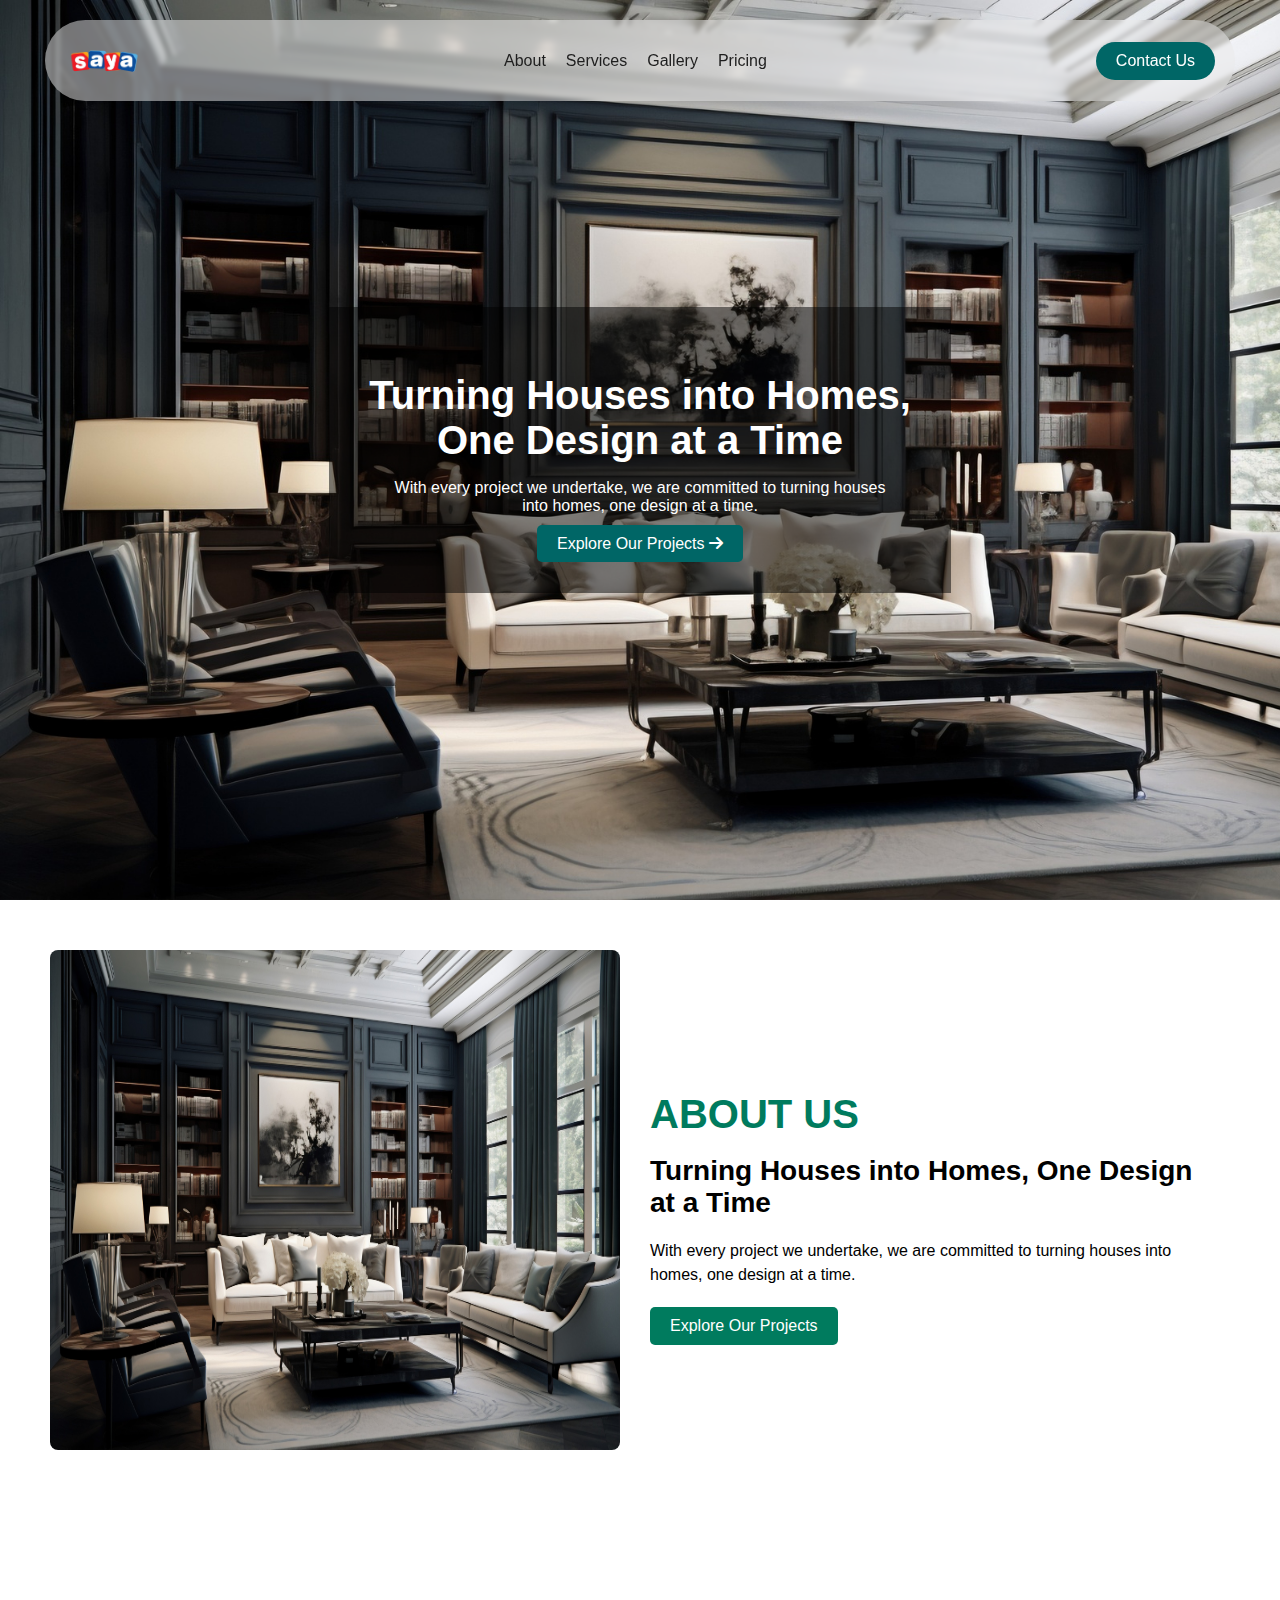
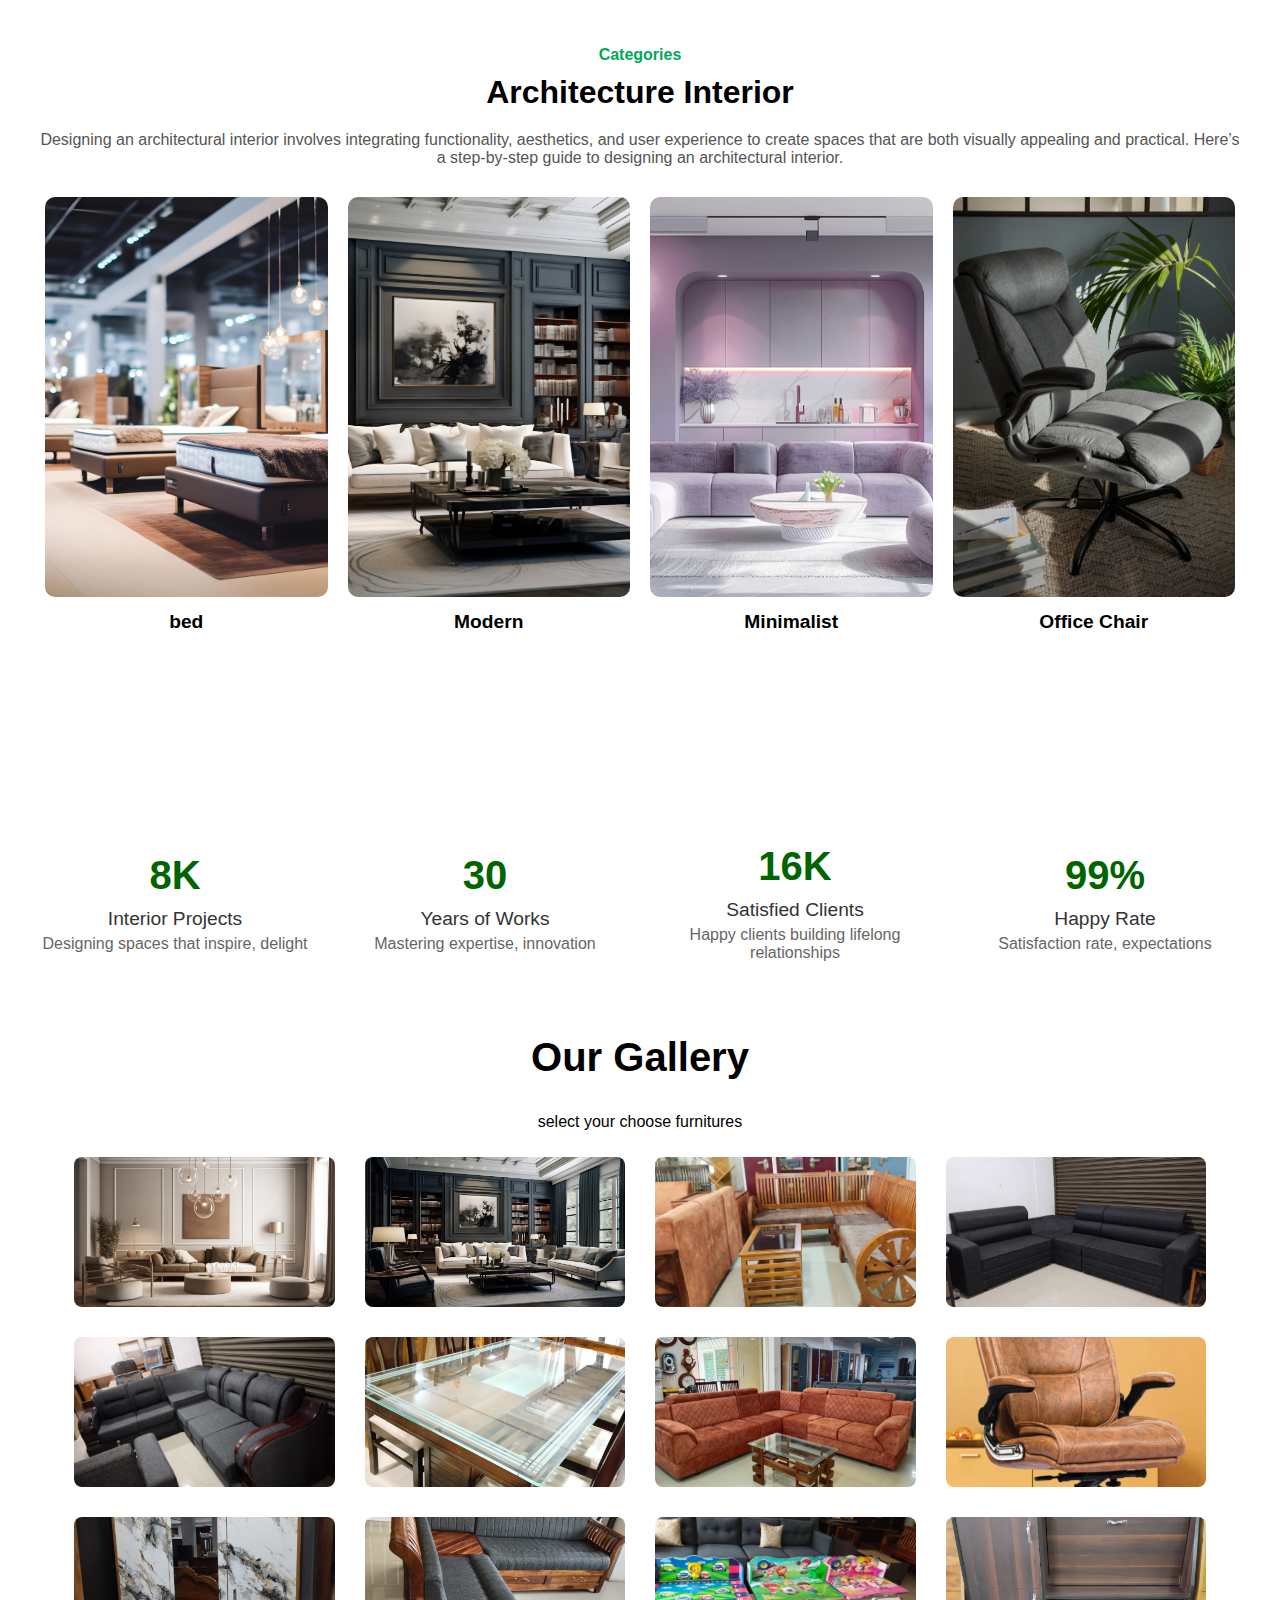
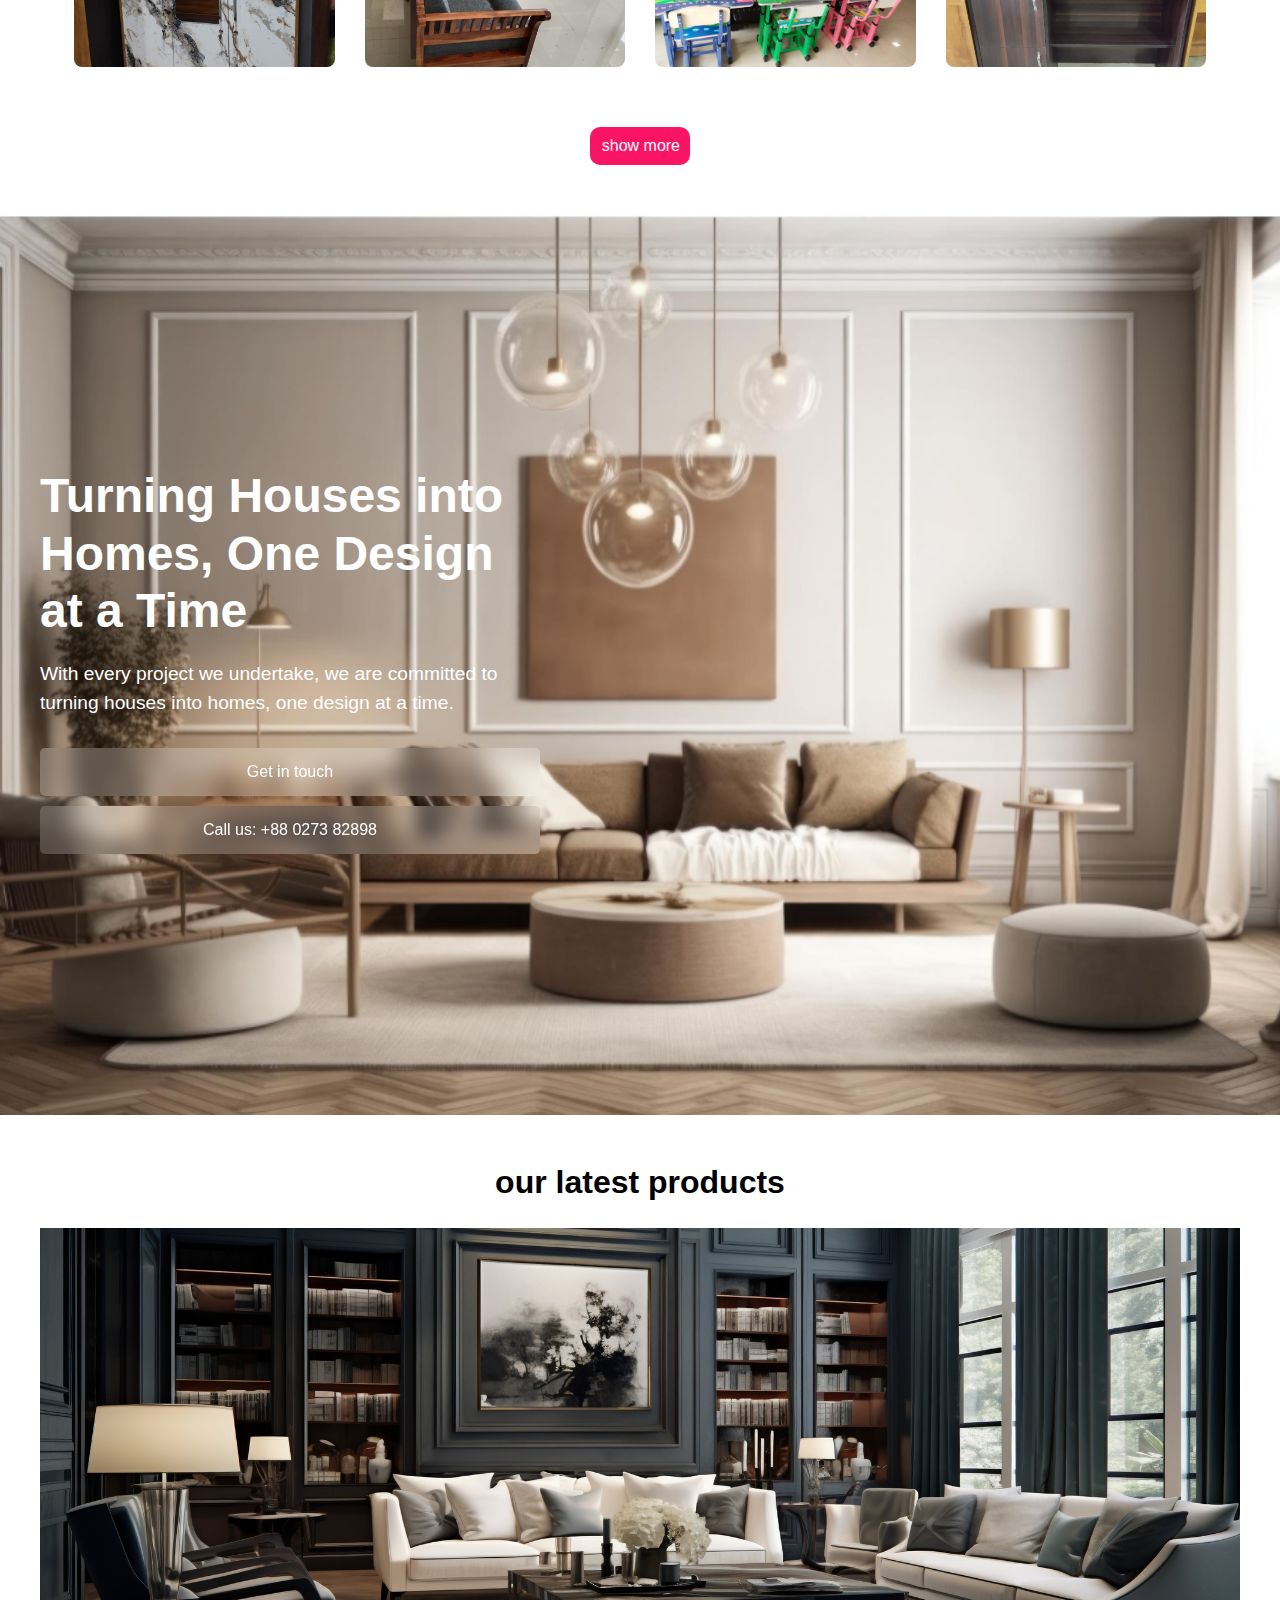
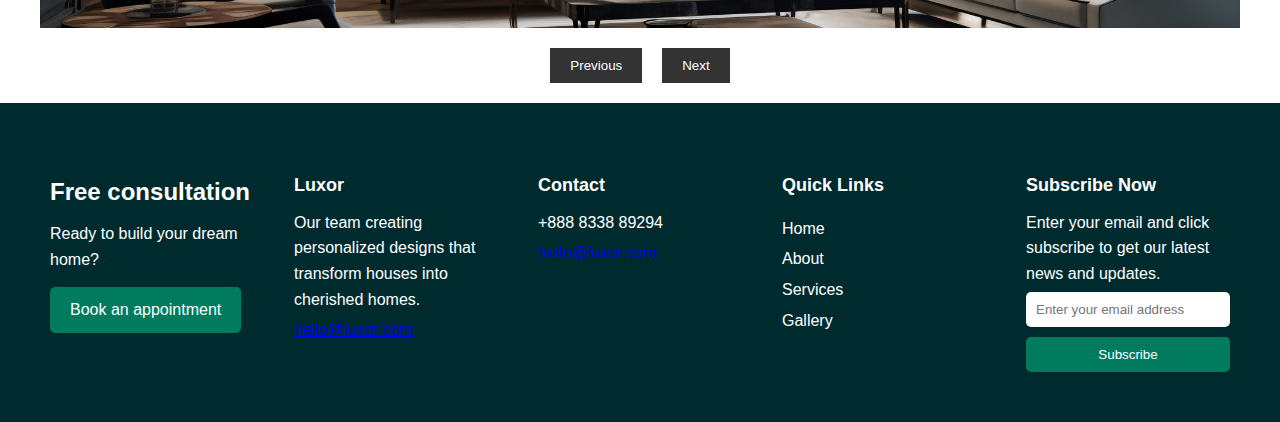
<file: index.html>
<!DOCTYPE html>
<html lang="en">
<head>
    <meta charset="UTF-8">
    <meta name="viewport" content="width=device-width, initial-scale=1.0">
    <title>saya furniture</title>
    <link rel="stylesheet" href="https://cdnjs.cloudflare.com/ajax/libs/font-awesome/6.0.0-beta3/css/all.min.css">

    <link rel="stylesheet" href="styles.css">
</head>
<body>

    <header class="header">
        <div class="header-logo">
            <img src="./images/sayalogo.png" alt="Luxor logo">
            <!-- <span>Luxor</span> -->
        </div>
        <nav class="header-nav-links" id="navLinks">
            <a href="#about">About</a>
            <a href="#services">Services</a>
            <a href="#gallery">Gallery</a>
            <a href="#pricing">Pricing</a>
        </nav>
        <a href="#contact" class="header-contact-btn">Contact Us</a>
        <div class="header-hamburger" onclick="toggleMenu()">
            <span></span>
            <span></span>
            <span></span>
        </div>
    </header>
    <main class="hero">
        <div class="hero-content">
            <h1 class="hero-h1">Turning Houses into Homes,<br>One Design at a Time</h1>
            <p class="hero-p">With every project we undertake, we are committed to turning houses<br>into homes, one design at a time.</p>
            <a href="#projects" class="hero-cta-btn">Explore Our Projects <i class="fas fa-arrow-right"></i></a>        </div>
    </main>
    



<!-- about section start -->
<div class="about-container">
    <div class="about-image">
        <img src="./images/2151199348.jpg" alt="Interior Design">
    </div>
    <div class="about-content">
        <h2 class="about-h1">About Us</h2>
        <h1 class="about-title">Turning Houses into Homes, One Design at a Time</h1>
        <p class="about-description">With every project we undertake, we are committed to turning houses into homes, one design at a time.</p>
        <a href="#" class="btn-explore">Explore Our Projects</a>
    </div>
</div>


<!-- about section start -->


<div class="categories-container-main">
    <div class="categories-container">
      <h2 class="categories-category">Categories</h2>
      <h1 class="categories-title">Architecture Interior</h1>
      <p class="categories-description">
          Designing an architectural interior involves integrating functionality, aesthetics, and user experience to create spaces that are both visually appealing and practical. Here’s a step-by-step guide to designing an architectural interior.
      </p>
      <div class="categories-slider">
          <div class="categories-slides">
              <div class="categories-card">
                  <img src="./furniimg/228395.jpg" alt="Classic">
                  <h3>bed</h3>
              </div>
              <div class="categories-card">
                  <img src="./images/2151199348.jpg" alt="Modern">
                  <h3>Modern</h3>
              </div>
              <div class="categories-card">
                  <img src="./images/2151561187.jpg" alt="Minimalist">
                  <h3>Minimalist</h3>
              </div>
              <div class="categories-card">
                <img src="./furniimg/2151149100.jpg" alt="Minimalist">
                <h3>Office Chair</h3>
            </div>
            <div class="categories-card">
                <img src="./furniimg/106319.jpg" alt="Minimalist">
                <h3>Daining Table</h3>
            </div>
            <div class="categories-card">
                <img src="./furniimg/68323.jpg" alt="Minimalist">
                <h3>Sofa</h3>
            </div>
            <div class="categories-card">
                <img src="./furniimg/3829.jpg" alt="Minimalist">
                <h3>chairs</h3>
            </div>
            <div class="categories-card">
                <img src="./furniimg/103153.jpg" alt="Minimalist">
                <h3>Modern Pillow</h3>
            </div>
            <div class="categories-card">
                <img src="./furniimg/100898.jpg" alt="Minimalist">
                <h3>Minimalist pillow</h3>
            </div>
     
          </div>
      </div>
  </div>
</div>




<!-- count section -->
<div class="count-container">
    <div class="count-item">
        <h2 class="count-h2">8K</h2>
        <p class="count-title">Interior Projects</p>
        <p class="count-subtitle">Designing spaces that inspire, delight</p>
    </div>
    <div class="count-item">
        <h2 class="count-h2">30</h2>
        <p class="count-title">Years of Works</p>
        <p class="count-subtitle">Mastering expertise, innovation</p>
    </div>
    <div class="count-item">
        <h2 class="count-h2">16K</h2>
        <p class="count-title">Satisfied Clients</p>
        <p class="count-subtitle">Happy clients building lifelong relationships</p>
    </div>
    <div class="count-item">
        <h2 class="count-h2">99%</h2>
        <p class="count-title">Happy Rate</p>
        <p class="count-subtitle">Satisfaction rate, expectations</p>
    </div>
</div>

<!-- count end section -->

<!-- grid gallery start -->
<h2 style="text-align: center; font-size: 2.5rem;">Our Gallery</h2>
<p style="text-align: center; ">select your choose furnitures</p>
 <div class="grid-gallery-cntr">
  
<div class="grid-gallery">
    <div class="grid-item"><img src="./images/184155.jpg" alt="Image 1"></div>
    <div class="grid-item"><img src="./images/2151199348.jpg" alt="Image 2"></div>
    <div class="grid-item"><img src="./gallery/WhatsApp Image 2024-08-04 at 1.17.25 PM.jpeg" alt="Image 3"></div>
    <div class="grid-item"><img src="./gallery/WhatsApp Image 2024-08-04 at 1.17.32 PM.jpeg" alt="Image 4"></div>
    <div class="grid-item"><img src="./gallery/WhatsApp Image 2024-08-04 at 1.17.35 PM.jpeg" alt="Image 5"></div>
    <div class="grid-item"><img src="./gallery/WhatsApp Image 2024-08-04 at 1.17.40 PM.jpeg" alt="Image 6"></div>
    <div class="grid-item"><img src="./gallery/WhatsApp Image 2024-08-04 at 1.17.44 PM.jpeg" alt="Image 7"></div>
    <div class="grid-item"><img src="./gallery/WhatsApp Image 2024-08-04 at 1.17.55 PM.jpeg" alt="Image 8"></div>
    <div class="grid-item"><img src="./gallery/WhatsApp Image 2024-08-04 at 1.17.56 PM.jpeg" alt="Image 9"></div>
    <div class="grid-item"><img src="./gallery/WhatsApp Image 2024-08-04 at 1.18.01 PM.jpeg" alt="Image 10"></div>
    <div class="grid-item"><img src="./gallery/WhatsApp Image 2024-08-04 at 1.18.02 PM.jpeg" alt="Image 11"></div>
    <div class="grid-item"><img src="./gallery/WhatsApp Image 2024-08-04 at 1.18.14 PM.jpeg" alt="Image 12"></div>
  
</div>

</div>
<div style="display: flex; justify-content: center; align-items: center; text-align: end; margin-top: 50px;">
    <a style="background-color: rgb(249, 20, 100); color: white; text-decoration: none; padding: 10px; border-radius: 10px; width: 80px;" href="gallery.html">show more</a>

  </div>
<!-- grid gallery end -->

<!-- image section background -->
<div class="turning-container">
    <div class="content">
        <h1 class="turning-h1">Turning Houses into Homes, One Design at a Time</h1>
        <p class="turning-p">With every project we undertake, we are committed to turning houses into homes, one design at a time.</p>
        <div class="buttons">
            <a href="#" class="button">Get in touch</a>
            <a href="tel:+88027382898" class="button">Call us: +88 0273 82898</a>
        </div>
    </div>

</div>
<!-- image section background -->

<!-- image section slide -->
<div class="bt-container-main">
<div class="bt-container">
    <h1 class="bt-title">our latest products</h1>
    <div class="bt-image-slider">
        <div class="bt-slide">
            <img src="./images/2151199348.jpg" alt="Interior design 1">
        </div>
        <div class="bt-slide">
            <img src="./images/2151561187.jpg" alt="Interior design 2">
        </div>
    </div>
    <div class="bt-controls">
        <button class="bt-prev">Previous</button>
        <button class="bt-next">Next</button>
    </div>
</div>
<!-- image section slide -->



    <footer class="footer-container">
        <div class="footer-content">
            <div class="footer-section">
                <h2 class="footer-h1">Free consultation</h2>
                <p>Ready to build your dream home?</p>
                <a href="#" class="btn-appointment">Book an appointment</a>
            </div>
            <div class="footer-section">
                <h3>Luxor</h3>
                <p>Our team creating personalized designs that transform houses into cherished homes.</p>
                <p><a href="mailto:hello@luxor.com">hello@luxor.com</a></p>
            </div>
            <div class="footer-section">
                <h3>Contact</h3>
                <p>+888 8338 89294</p>
                <p><a href="mailto:hello@luxor.com">hello@luxor.com</a></p>
            </div>
            <div class="footer-section">
                <h3>Quick Links</h3>
                <ul>
                    <li><a href="#">Home</a></li>
                    <li><a href="#">About</a></li>
                    <li><a href="#">Services</a></li>
                    <li><a href="#">Gallery</a></li>
                </ul>
            </div>
            <div class="footer-section">
                <h3>Subscribe Now</h3>
                <p>Enter your email and click subscribe to get our latest news and updates.</p>
                <form>
                    <input type="email" placeholder="Enter your email address" required>
                    <button type="submit" class="btn-subscribe">Subscribe</button>
                </form>
            </div>
        </div>
    </footer>


<!-- image slider gallery -->
 
<script>
    document.addEventListener('DOMContentLoaded', function() {
    const slides = document.querySelectorAll('.bt-slide');
    const prevButton = document.querySelector('.bt-prev');
    const nextButton = document.querySelector('.bt-next');
    let currentSlide = 0;

    function showSlide(n) {
        slides[currentSlide].classList.remove('bt-active');
        currentSlide = (n + slides.length) % slides.length;
        slides[currentSlide].classList.add('bt-active');
    }

    function nextSlide() {
        showSlide(currentSlide + 1);
    }

    function prevSlide() {
        showSlide(currentSlide - 1);
    }

    prevButton.addEventListener('click', prevSlide);
    nextButton.addEventListener('click', nextSlide);

    // Initialize the first slide
    showSlide(0);

    // Touch swipe functionality for mobile
    let touchStartX = 0;
    let touchEndX = 0;

    document.addEventListener('touchstart', e => {
        touchStartX = e.changedTouches[0].screenX;
    }, false);

    document.addEventListener('touchend', e => {
        touchEndX = e.changedTouches[0].screenX;
        handleSwipe();
    }, false);

    function handleSwipe() {
        if (touchEndX < touchStartX) nextSlide();
        if (touchEndX > touchStartX) prevSlide();
    }
});
</script>
<!-- image slider gallery -->


    <script>
        function toggleMenu() {
            var navLinks = document.getElementById("navLinks");
            navLinks.classList.toggle("active");
        }
    </script>

</body>
</html>
</file>
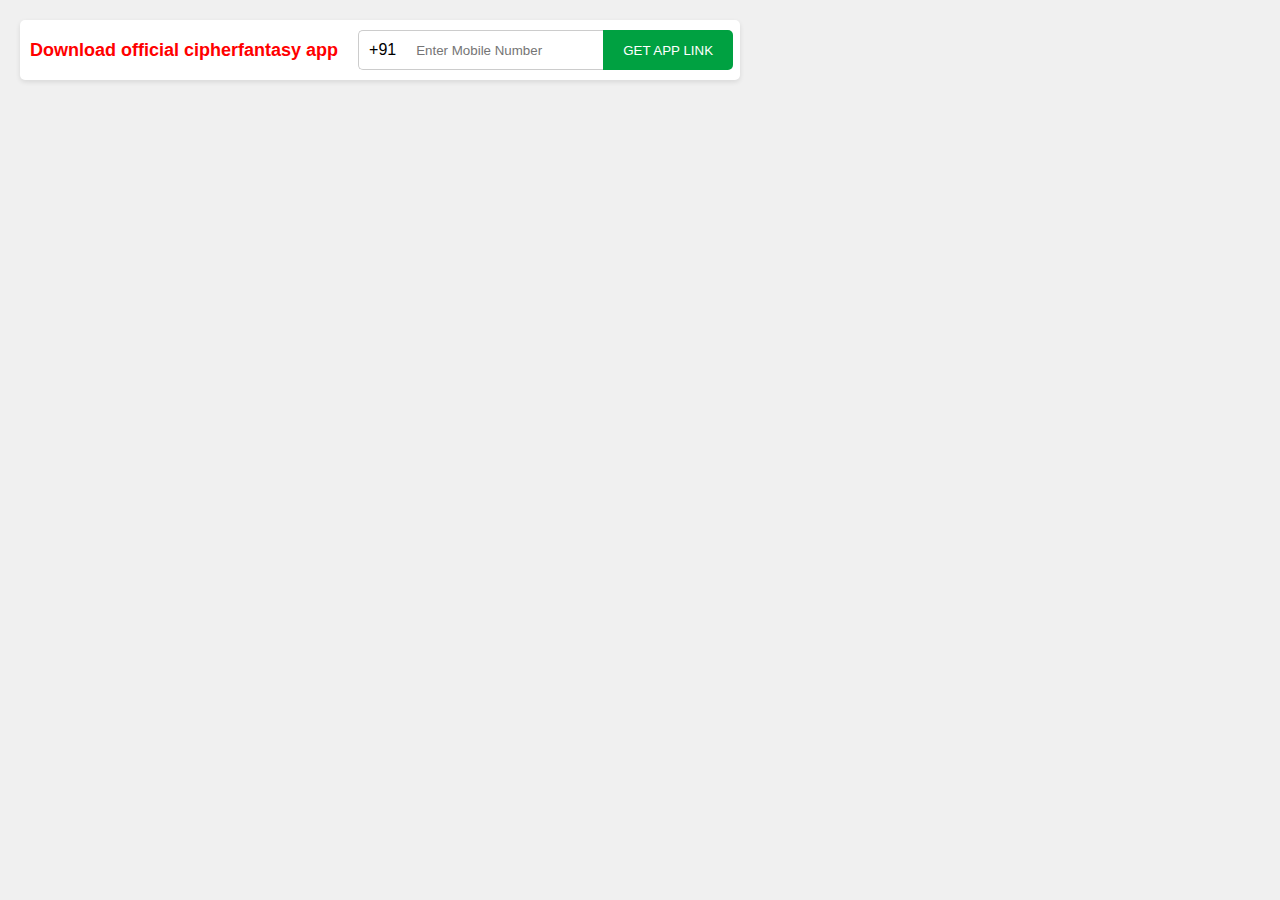
<file: demo.html>
<!DOCTYPE html>
<html lang="en">
<head>
    <meta charset="UTF-8">
    <meta name="viewport" content="width=device-width, initial-scale=1.0">
    <title>Download Dream11 App</title>
    <style>
        body {
            font-family: Arial, sans-serif;
            margin: 0;
            padding: 20px;
            background-color: #f0f0f0;
        }
        .container {
            display: flex;
            align-items: center;
            width: 700px;
            background-color: white;
            padding: 10px;
            border-radius: 5px;
            box-shadow: 0 2px 5px rgba(0,0,0,0.1);
        }
        h1 {
            color: #FF0000;
            
            margin: 0 20px 0 0;
            font-size: 18px;
            white-space: nowrap;
        }
        .input-group {
            display: flex;
            align-items: stretch;
            flex-grow: 1;
        }
        .country-code {
            background-color: white;
            padding: 10px;
            border: 1px solid #ccc;
            border-right: none;
            border-radius: 5px 0 0 5px;
        }
        input[type="tel"] {
            padding: 10px;
            border: 1px solid #ccc;
            border-left: none;
            border-right: none;
            flex-grow: 1;
        }
        button {
            background-color: #00A141;
            color: white;
            border: none;
            padding: 10px 20px;
            border-radius: 0 5px 5px 0;
            cursor: pointer;
            white-space: nowrap;
        }
    </style>
</head>
<body>
    <div class="container">
        <h1>Download official cipherfantasy app</h1>
        <div class="input-group">
            <span class="country-code">+91</span>
            <input type="tel" placeholder="Enter Mobile Number">
            <button>GET APP LINK</button>
        </div>
    </div>
</body>
</html>
</file>
<file: styles.css>
body {
    font-family: Arial, sans-serif;
    margin: 0;
    padding: 0;
    box-sizing: border-box;
    position: relative;
  overflow-x: hidden;
}

/* Header styles */
.header {
    display: flex;
    justify-content: space-between;
    align-items: center;
    padding: 20px;
    width: 90%;
    max-width: 1150px;
    border-radius: 50px;
    margin: 20px auto 0;
    background-color: rgba(234, 233, 233, 0.5); /* semi-transparent background */
    backdrop-filter: blur(2px); /* apply the blur effect */
    position: absolute;
    left: 50%;
    transform: translateX(-50%);
    z-index: 1200;
}
.header-logo {
    display: flex;
    align-items: center;
    color: rgb(187, 187, 187);
}
.header-logo img {
    width: 80px;
    margin-right: 10px;
}
.header-nav-links {
    display: flex;
}
.header-nav-links a {
    margin-left: 20px;
    text-decoration: none;
    color: rgb(30, 30, 30);
}
.header-contact-btn {
    background-color: #006666;
    color: white;
    padding: 10px 20px;
    border-radius: 20px;
    text-decoration: none;
}
.header-hamburger {
    display: none;
    flex-direction: column;
    cursor: pointer;
}
.header-hamburger span {
    width: 25px;
    height: 3px;
    background-color: white;
    margin: 2px 0;
}

/* Hero section styles */
.hero {
    background-image: url('./images/2151199348.jpg');
    background-size: cover;
    height: 100vh;
    display: flex;
    align-items: center;
    justify-content: center;
    text-align: center;
    color: white;
}
.hero-content {
    background-color: rgba(0,0,0,0.5);
    padding: 40px;
}
.hero-h1 {
    font-size: 2.5em;
    margin-bottom: 10px;
}
.hero-p {
    margin-bottom: 20px;
}
.hero-cta-btn {
    background-color: #006666;
    color: white;
    padding: 10px 20px;
    text-decoration: none;
    border-radius: 5px;
}

/* Media queries */
@media (max-width: 768px) {
    .header {
        flex-wrap: wrap;
    }
    .header-nav-links {
        display: none;
        width: 100%;
        flex-direction: column;
        align-items: center;
        margin-top: 20px;
    }
    .header-nav-links.active {
        display: flex;
    }
    .header-nav-links a {
        margin: 10px 0;
    }
    .header-hamburger {
        display: flex;
    }
    .header-contact-btn {
        margin-left: auto;
    }
}








.categories-container-main{
    font-family: Arial, sans-serif;
    margin: 0;
    padding: 0;
    display: flex;
    justify-content: center;
    align-items: center;
    height: 100vh;
    background-color: #fff;
    overflow-x: hidden;
}

.categories-container {
    text-align: center;
    max-width: 1250px;
    padding: 20px;
    box-sizing: border-box;
}

.categories-category {
    color: #00A859;
    font-size: 1em;
    margin: 0;
}

.categories-title {
    font-size: 2em;
    margin: 10px 0;
}

.categories-description {
    font-size: 1em;
    margin: 20px 0;
    color: #555;
}

.categories-slider {
    position: relative;
    /* overflow : hidden; */
    overflow-y: scroll;
    width: 100%;
}

.categories-slides {
    display: flex;
    transition: transform 0.5s ease-in-out;
}

.categories-card {
    min-width: 100%;
    box-sizing: border-box;
    padding: 10px;
}

.categories-card img {
    width: 100%;
    height: 400px;
    /* height: auto; */
    object-fit: cover;
    border-radius: 10px;
}

.categories-card h3 {
    margin-top: 10px;
    font-size: 1.2em;
}

@media (min-width: 280px) and (max-width: 599px) {
    .categories-title {
        font-size: 1.5em;
    }

    .categories-description {
        font-size: 0.8em;
    
    }

    .categories-card {
        padding: 10px;
    }
}

@media (min-width: 600px) and (max-width: 767px) {
    .categories-card {
        min-width: 50%;
    }
}

@media (min-width: 768px) and (max-width: 899px) {
    .categories-card {
        min-width: 50%;
    }
}

@media (min-width: 900px) {
    .categories-card {
        min-width: 25%;
    }
}



/* grid gallery start */
/* styles.css */
.grid-gallery-cntr{

    display: flex;
    justify-content: center;
    align-items: center;

}
.grid-gallery {
    display: grid;
    grid-template-columns: repeat(4, 1fr);
    gap: 10px;
    width: 90%;
    max-width: 1200px;
}

.grid-item {
    background-color: #fff;
    padding: 10px;
    border-radius: 8px;
    /* box-shadow: 0 4px 8px rgba(0, 0, 0, 0.1); */
    overflow: hidden;
}

.grid-item img {
    width: 100%;
    height: 150px;
    display: block;
    object-fit: cover;
    border-radius: 8px;
}

/* Existing media queries */
@media (max-width: 1024px) {
    .grid-gallery {
        grid-template-columns: repeat(3, 1fr);
    }
}

@media (max-width: 768px) {
    .grid-gallery {
        grid-template-columns: repeat(2, 1fr);
    }
}

@media (max-width: 480px) {
    .grid-gallery {
        grid-template-columns: 1fr;
    }
}

/* New media query for screen width between 517px and 280px */
@media (max-width: 517px) and (min-width: 280px) {
    .grid-gallery {
        grid-template-columns: repeat(2, 1fr);
    }
}


/* grid gallery end */

/* <!-- image section background --> */

.turning-container {
    margin-top: 50px;
    background-image: url('./images/184155.jpg'); /* Path to the uploaded image */
    background-size: cover;
    background-position: center;
    height: 100vh;
    display: flex;
    justify-content: flex-start;
    align-items: center;
    color: white;
    padding: 40px;
    box-sizing: border-box;
}

.content {
    max-width: 500px;
}

.left-align-image img {
    width: 500px;
    margin-right: 40px;
}
.turning-h1 {
    font-size: 3em;
    margin: 0 0 20px 0;
    line-height: 1.2;
}

.turning-p {
    margin: 0 0 30px 0;
    font-size: 1.2em;
    line-height: 1.5;
}

.buttons {
    display: flex;
    flex-direction: column;
}

.button {
    background-color: rgba(255, 255, 255, 0.2); /* Semi-transparent white */
    color: white;
    padding: 15px 20px;
    margin-bottom: 10px;
    text-decoration: none;
    border-radius: 5px;
    text-align: center;
    transition: background-color 0.3s, backdrop-filter 0.3s;
    backdrop-filter: blur(10px); /* Apply blur effect */
}

.button:hover {
    background-color: rgba(255, 255, 255, 0.3); /* Slightly more opaque on hover */
    backdrop-filter: blur(15px); /* Increase blur effect on hover */
}


@media (max-width: 768px) {
    .turning-h1 {
        font-size: 2.5em;
    }

    .turning-p {
        font-size: 1em;
    }

    .buttons {
        width: 100%;
    }

    .button {
        width: 100%;
    }
}

@media (max-width: 480px) {
    .turning-h1 {
        font-size: 2em;
    }

    .turning-p {
        font-size: 0.9em;
    }

    .button {
        padding: 12px 15px;
    }
}
/* <!-- image section background --> */

.about-container {
    display: flex;
    flex-wrap: wrap;
    align-items: center;
    justify-content: center;
    padding: 40px 20px;
    max-width: 1200px;
    margin: 0 auto;
}

.about-image {
    flex: 1;
    padding: 10px;
}

.about-image img {
    width: 100%;
    height: 500px;
    border-radius: 8px;
}

.about-content {
    flex: 1;
    padding: 20px;
    max-width: 600px;
}

.about-h1 {
    font-size: 2.5rem;
    color: #007b5e;
    margin-bottom: 10px;
    text-transform: uppercase;
}

.about-title {
    font-size: 28px;
    margin-bottom: 20px;
}

.about-description {
    font-size: 16px;
    line-height: 1.5;
    margin-bottom: 20px;
}

.btn-explore {
    display: inline-block;
    padding: 10px 20px;
    background-color: #007b5e;
    color: #ffffff;
    text-decoration: none;
    border-radius: 5px;
    font-size: 16px;
}

@media (max-width: 768px) {
    .about-container {
        flex-direction: column;
        text-align: center;
    }

    .about-image img {
        max-width: 100%;
        margin-bottom: 20px;
    }

    .about-content {
        padding: 10px;
    }
}

/* image slide */


.bt-container-main{
    font-family: Arial, sans-serif;
    line-height: 1.6;
}
.bt-container {
    max-width: 1200px;
    margin: 0 auto;
    padding: 20px;
}

.bt-title {
    text-align: center;
    margin-bottom: 20px;
}

.bt-image-slider {
    position: relative;
    overflow: hidden;
    height: 400px;
}

.bt-slide {
    position: absolute;
    top: 0;
    left: 0;
    width: 100%;
    height: 100%;
    opacity: 0;
    transition: opacity 0.5s ease-in-out;
}

.bt-slide.bt-active {
    opacity: 1;
}

.bt-slide img {
    width: 100%;
    height: 100%;
    object-fit: cover;
}

.bt-controls {
    display: flex;
    justify-content: center;
    margin-top: 20px;
}

.bt-prev, .bt-next {
    padding: 10px 20px;
    margin: 0 10px;
    background-color: #333;
    color: #fff;
    border: none;
    cursor: pointer;
    transition: background-color 0.3s;
}

.bt-prev:hover, .bt-next:hover {
    background-color: #555;
}

@media (max-width: 768px) {
    .bt-image-slider {
        height: 300px;
    }
    
    .bt-title {
        font-size: 1.5em;
    }
}

/* image slide */

/* count section */
.count-container {
    display: flex;
    justify-content: space-around;
    align-items: center;
    padding: 40px 20px;
    background-color: #fff;
}

.count-item {
    text-align: center;
    flex: 1;
    margin: 0 20px;
}

.count-h2 {
    font-size: 2.5em;
    color: #006400; /* Dark green color */
    margin: 0;
}

.count-title {
    font-size: 1.2em;
    color: #333;
    margin: 10px 0 0 0;
}

.count-subtitle {
    font-size: 1em;
    color: #666;
    margin: 5px 0 0 0;
}

/* Media Queries for responsiveness */
@media (max-width: 768px) {
    .count-container {
        flex-direction: column;
        padding: 20px 10px;
    }

    .count-item {
        margin: 20px 0;
    }
}

@media (max-width: 480px) {
    .count-h2 {
        font-size: 2em;
    }

    .count-title {
        font-size: 1em;
    }

    .count-subtitle {
        font-size: 0.9em;
    }
}


/* count section */



.footer-container {
    background-color: #002B2E;
    color: #ffffff;
    padding: 40px 20px;
}

.footer-content {
    display: grid;
    grid-template-columns: repeat(auto-fit, minmax(200px, 1fr));
    gap: 20px;
    max-width: 1200px;
    margin: 0 auto;
}

.footer-section {
    margin: 10px;
}

.footer-h1 {
    font-size: 24px;
    margin-bottom: 10px;
}

.footer-section h3 {
    font-size: 18px;
    margin-bottom: 10px;
}

.footer-section p {
    margin: 5px 0;
}

.footer-section ul {
    list-style: none;
    padding: 0;
}

.footer-section ul li {
    margin: 5px 0;
}

.footer-section ul li a {
    text-decoration: none;
    color: #ffffff;
}

.btn-appointment {
    display: inline-block;
    margin-top: 10px;
    padding: 10px 20px;
    background-color: #007b5e;
    color: #ffffff;
    text-decoration: none;
    border-radius: 5px;
}

.footer-section form {
    display: flex;
    flex-direction: column;
}

.footer-section input[type="email"] {
    padding: 10px;
    margin-bottom: 10px;
    border: none;
    border-radius: 5px;
}

.btn-subscribe {
    padding: 10px 20px;
    background-color: #007b5e;
    color: #ffffff;
    border: none;
    border-radius: 5px;
    cursor: pointer;
}

@media (max-width: 768px) {
    .footer-content {
        grid-template-columns: 1fr;
    }

    .footer-section {
        text-align: center;
    }

    .footer-section form {
        align-items: center;
    }
}
</file>
